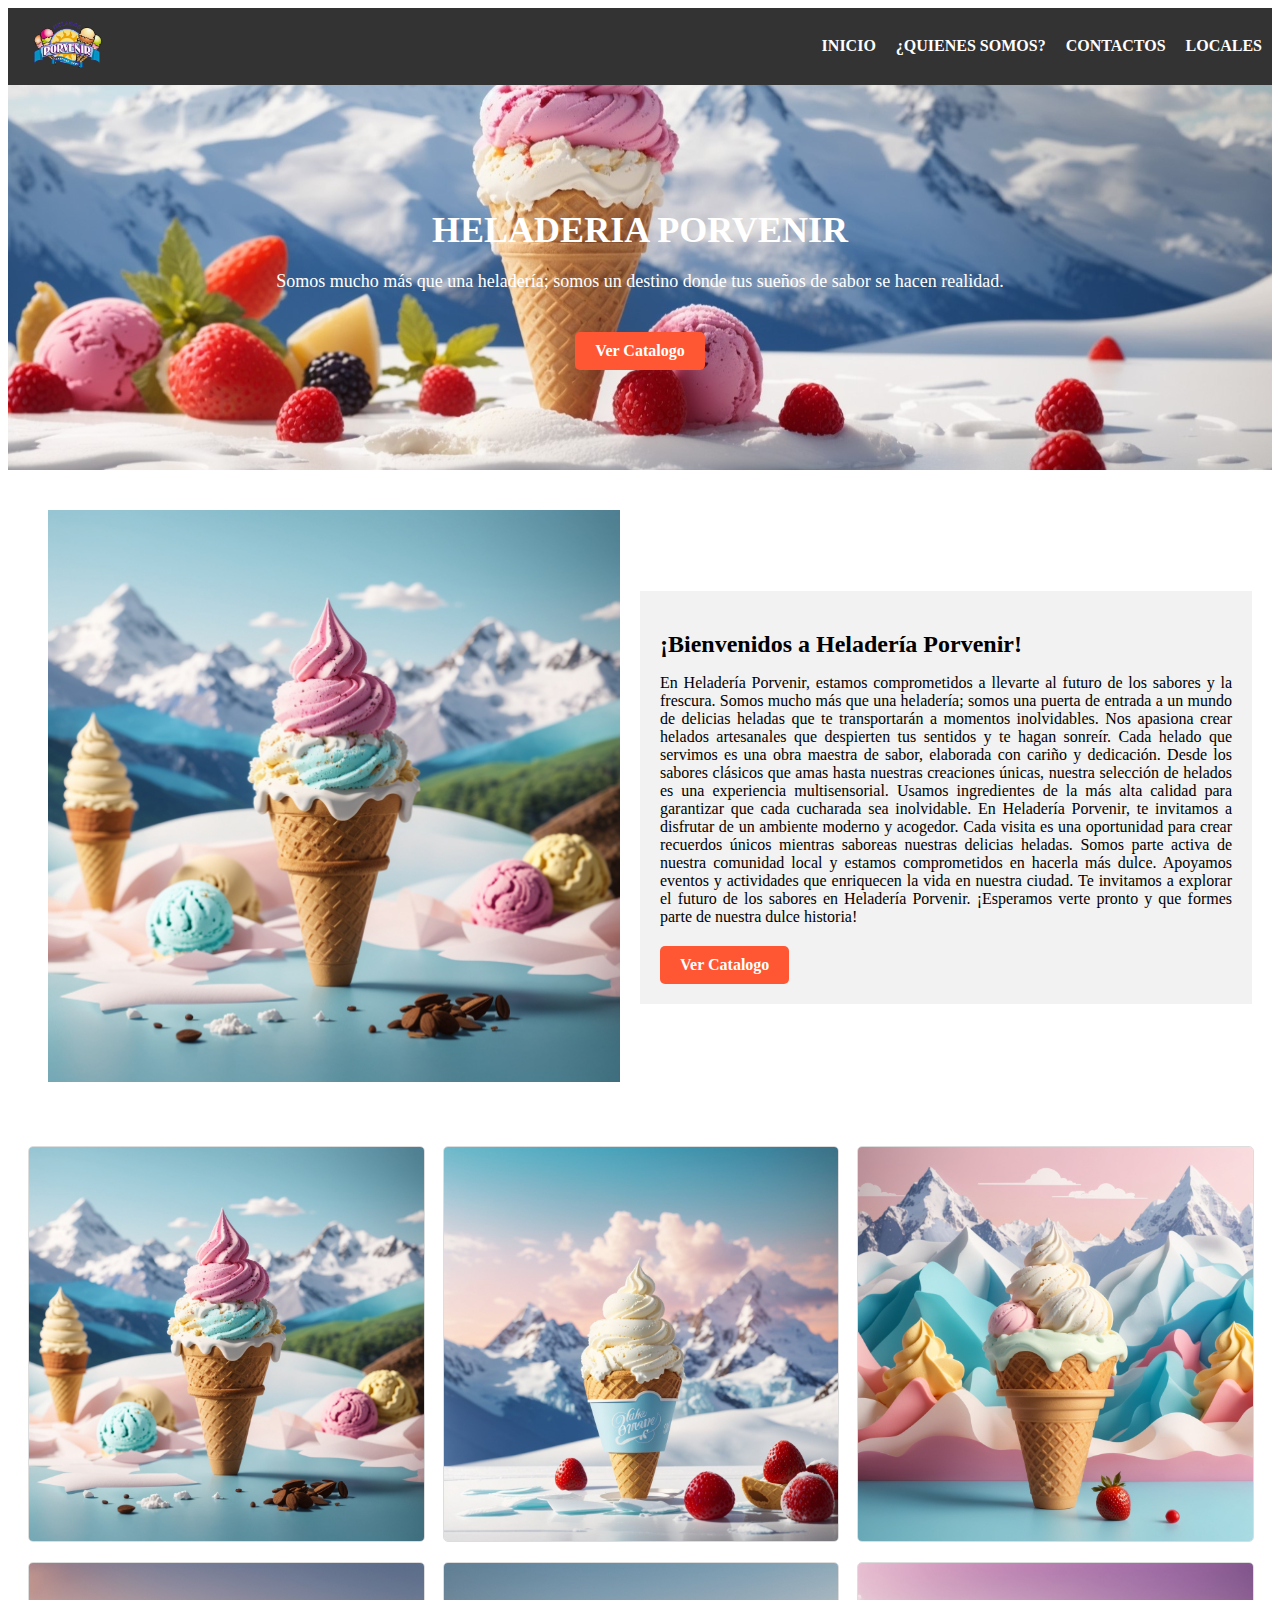
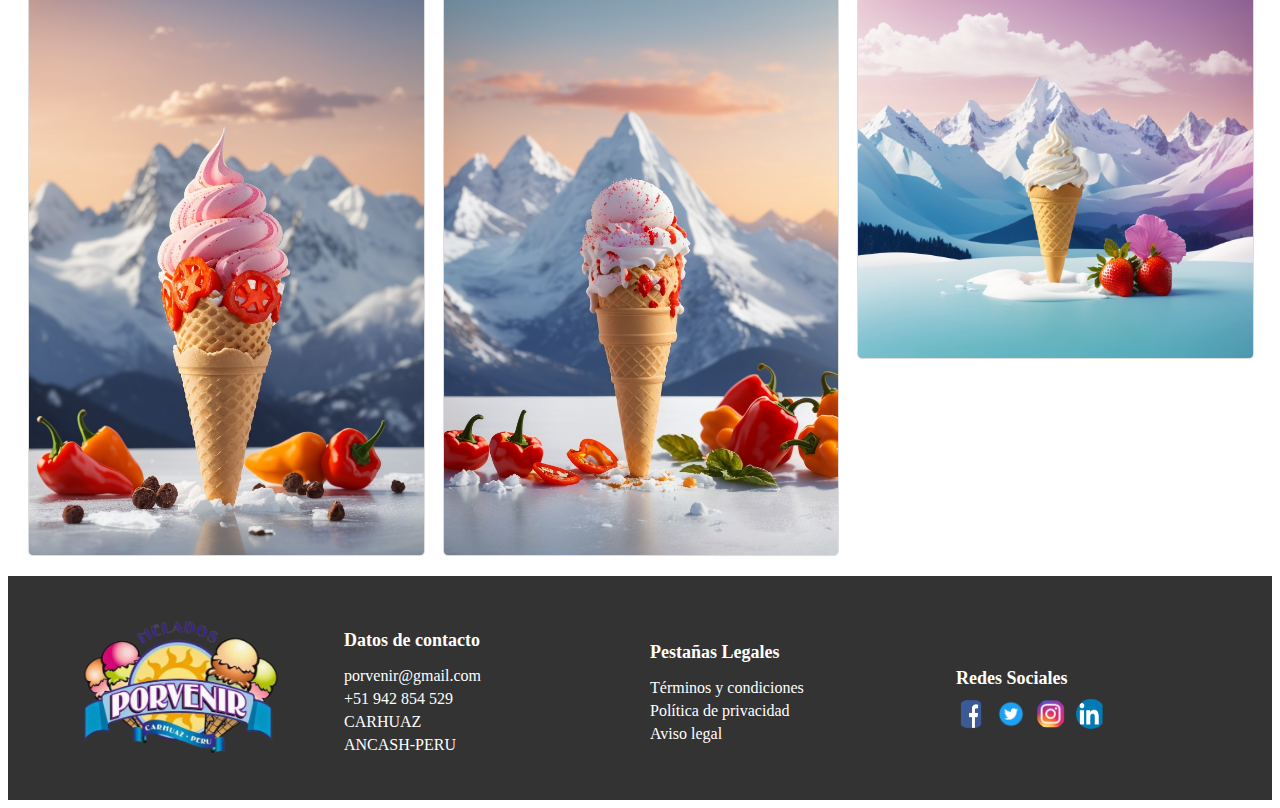
<file: index.html>
<!DOCTYPE html>
<html lang="en">
<head>
  <meta charset="UTF-8">
  <meta name="viewport" content="width=device-width, initial-scale=1.0">
  <link rel="stylesheet" type="text/css" href="style.css">
  <title>HELADERIA POR VENIR</title>
</head>
<body>
  <header>
    <div id="logo">
        <a href="index.html">
            <img src="img/logo.png" alt="Logo de la Empresa">
        </a>
    </div>
    <div id="menu">
        <nav>
            <ul>
                <li><a href="index.html">INICIO</a></li>
                <li><a href="nosotros.html">¿QUIENES SOMOS?</a></li>
                <li><a href="contactos.html">CONTACTOS</a></li>
                <li><a href="localizaciones.html">LOCALES</a></li>
            </ul>
        </nav>
    </div>
  </header>
  <section class="hero">
    <div class="hero-content">
        <h1>HELADERIA PORVENIR</h1>
        <p>Somos mucho más que una heladería; somos un destino donde tus sueños de sabor se hacen realidad.</p>
        <a href="catalogo.html" class="cta-button">Ver Catalogo</a>
    </div>
  </section>
  <section class="two-column-section">
    <div class="column1">
        <div class="image-container">
            <img src="img/helado.jpg" alt="Imagen de la primera columna">
        </div>
    </div>
    <div class="column2 text-frame">
        <h2>¡Bienvenidos a Heladería Porvenir!</h2>
        <p>En Heladería Porvenir, estamos comprometidos a llevarte al futuro de los sabores y la frescura. 
          Somos mucho más que una heladería; somos una puerta de entrada a un mundo de delicias heladas que te transportarán a momentos 
          inolvidables.
          Nos apasiona crear helados artesanales que despierten tus sentidos y te hagan sonreír. Cada helado que servimos es una obra maestra de sabor, elaborada con cariño y dedicación.
          Desde los sabores clásicos que amas hasta nuestras creaciones únicas, nuestra selección de helados es una experiencia multisensorial.
          Usamos ingredientes de la más alta calidad para garantizar que cada cucharada sea inolvidable.
          En Heladería Porvenir, te invitamos a disfrutar de un ambiente moderno y acogedor. 
          Cada visita es una oportunidad para crear recuerdos únicos mientras saboreas nuestras delicias heladas.
          Somos parte activa de nuestra comunidad local y estamos comprometidos en hacerla más dulce. Apoyamos eventos y actividades que enriquecen la vida en nuestra ciudad.
          Te invitamos a explorar el futuro de los sabores en Heladería Porvenir. ¡Esperamos verte pronto y que formes parte de nuestra dulce historia!
        </p>
        <a href="catalogo.html">Ver Catalogo</a>
    </div>
  </section>
  <section class="image-gallery">
    <img src="img/img1.jpg" alt="Imagen 1">
    <img src="img/img2.jpg" alt="Imagen 2">
    <img src="img/img3.jpg" alt="Imagen 3">
    <img src="img/img4.jpg" alt="Imagen 4">
    <img src="img/img5.jpg" alt="Imagen 5">
    <img src="img/img6.jpg" alt="Imagen 6">
  </section>
  <footer>
    <div class="footer-column">
        <img src="img/logo.png" alt="Logo de la Empresa">
    </div>
    <div class="footer-column">
        <h4>Datos de contacto</h4>
        <ul>
            <li>porvenir@gmail.com</li>
            <li>+51 942 854 529</li>
            <li>CARHUAZ</li>
            <li>ANCASH-PERU</li>
        </ul>
    </div>
    <div class="footer-column">
        <h4>Pestañas Legales</h4>
        <ul>
            <li>Términos y condiciones</li>
            <li>Política de privacidad</li>
            <li>Aviso legal</li>
        </ul>
    </div>
    <div class="footer-column">
        <h4>Redes Sociales</h4>
        <div class="social-buttons">
            <a href="#"><img src="img/facebook.png" alt="Facebook"></a>
            <a href="#"><img src="img/twitter.png" alt="Twitter"></a>
            <a href="#"><img src="img/instagram.png" alt="Instagram"></a>
            <a href="#"><img src="img/linked.png" alt="LinkedIn"></a>
        </div>
    </div>
  </footer>

</body>
</html>
</file>
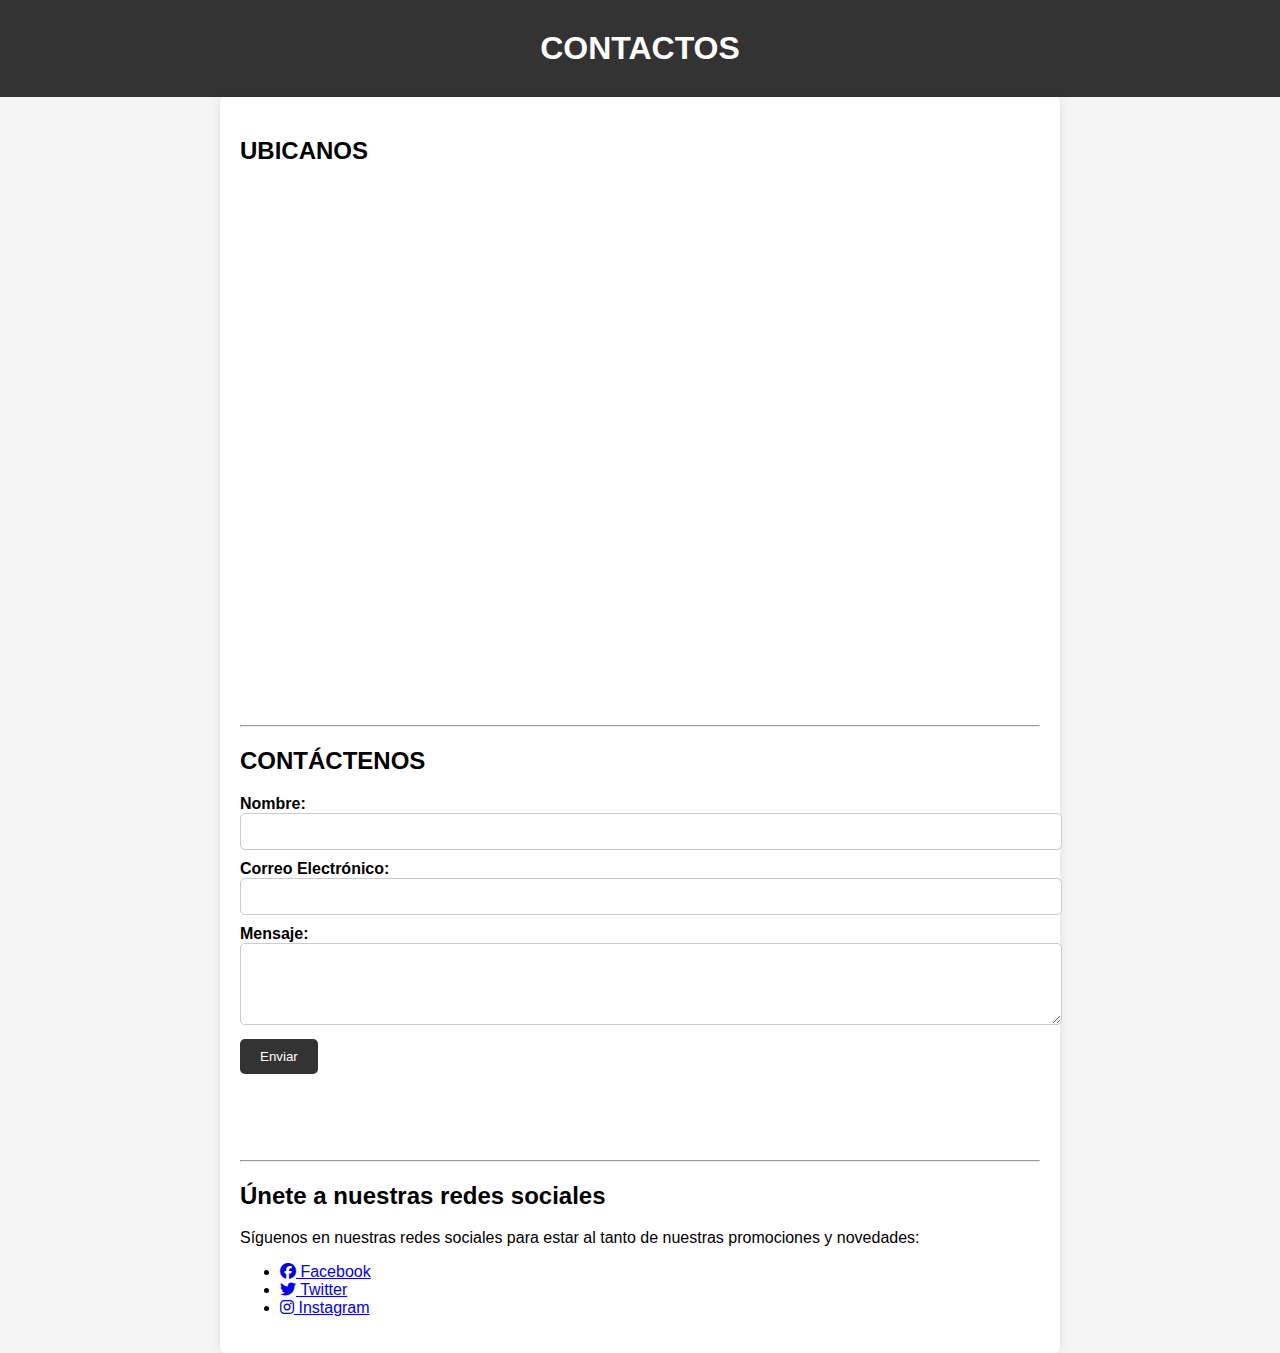
<file: contactos.html>
<!DOCTYPE html>
<html lang="es">
<head>
    <meta charset="UTF-8">
    <meta name="viewport" content="width=device-width, initial-scale=1.0">
    <title>Contactanos</title>
    <style>
        /* Estilos CSS básicos para dar formato a la página de contacto */
        body {
            font-family: Arial, sans-serif;
            margin: 0;
            padding: 0;
            background-color: #f5f5f5;
        }
        header {
            background-color: #333;
            color: white;
            text-align: center;
            padding: 10px;
        }
        h1 {
            margin: 0;
            padding: 20px 0;
        }
        .container {
            max-width: 800px;
            margin: 0 auto;
            padding: 20px;
            background-color: #fff;
            border-radius: 5px;
            box-shadow: 0 0 10px rgba(0, 0, 0, 0.1);
        }
        label {
            font-weight: bold;
        }
        input[type="text"],
        input[type="email"],
        textarea {
            width: 100%;
            padding: 10px;
            margin-bottom: 10px;
            border: 1px solid #ccc;
            border-radius: 5px;
        }
        button[type="submit"] {
            background-color: #333;
            color: white;
            padding: 10px 20px;
            border: none;
            border-radius: 5px;
            cursor: pointer;
        }
    </style>
    <link rel="stylesheet" href="https://cdnjs.cloudflare.com/ajax/libs/font-awesome/6.1.0/css/all.min.css">
</head>
<body>
    <header>
        <h1>CONTACTOS</h1>
    </header>
    <div class="container">
        <h2>UBICANOS</h2>
        <iframe src="https://www.google.com/maps/embed?pb=!1m18!1m12!1m3!1d984.3958854472054!2d-77.64560015576754!3d-9.281451645966529!2m3!1f0!2f0!3f0!3m2!1i1024!2i768!4f13.1!3m3!1m2!1s0x91a941791a334445%3A0xeaeb85c2506d787d!2sHELADER%C3%8DA%20PORVENIR!5e0!3m2!1ses!2spe!4v1694143094204!5m2!1ses!2spe" width="600" height="450" style="border:0;" allowfullscreen="" loading="lazy" referrerpolicy="no-referrer-when-downgrade"></iframe>
        <p><br><br><br></p>
        <hr>
        <h2>CONTÁCTENOS</h2>
        <form action="#" method="post">
            <label for="nombre">Nombre:</label>
            <input type="text" id="nombre" name="nombre" required>

            <label for="email">Correo Electrónico:</label>
            <input type="email" id="email" name="email" required>

            <label for="mensaje">Mensaje:</label>
            <textarea id="mensaje" name="mensaje" rows="4" required></textarea>

            <button type="submit">Enviar</button>
        </form>
        <p><br><br><br></p>
        <hr>
        <h2>Únete a nuestras redes sociales</h2>
        <p>Síguenos en nuestras redes sociales para estar al tanto de nuestras promociones y novedades:</p>
        <ul>
            <li><a href="https://www.facebook.com/HeladeriaPorvenir" target="_blank" ><i class="fab fa-facebook"></i> Facebook</a></li>
            <li><a href="https://twitter.com/TuHeladeria" target="_blank"><i class="fab fa-twitter"></i> Twitter</a></li>
            <li><a href="https://www.instagram.com/TuHeladeria" target="_blank"><i class="fab fa-instagram"></i> Instagram</a></li>
        </ul>
    </div>
</body>
</html>
</file>
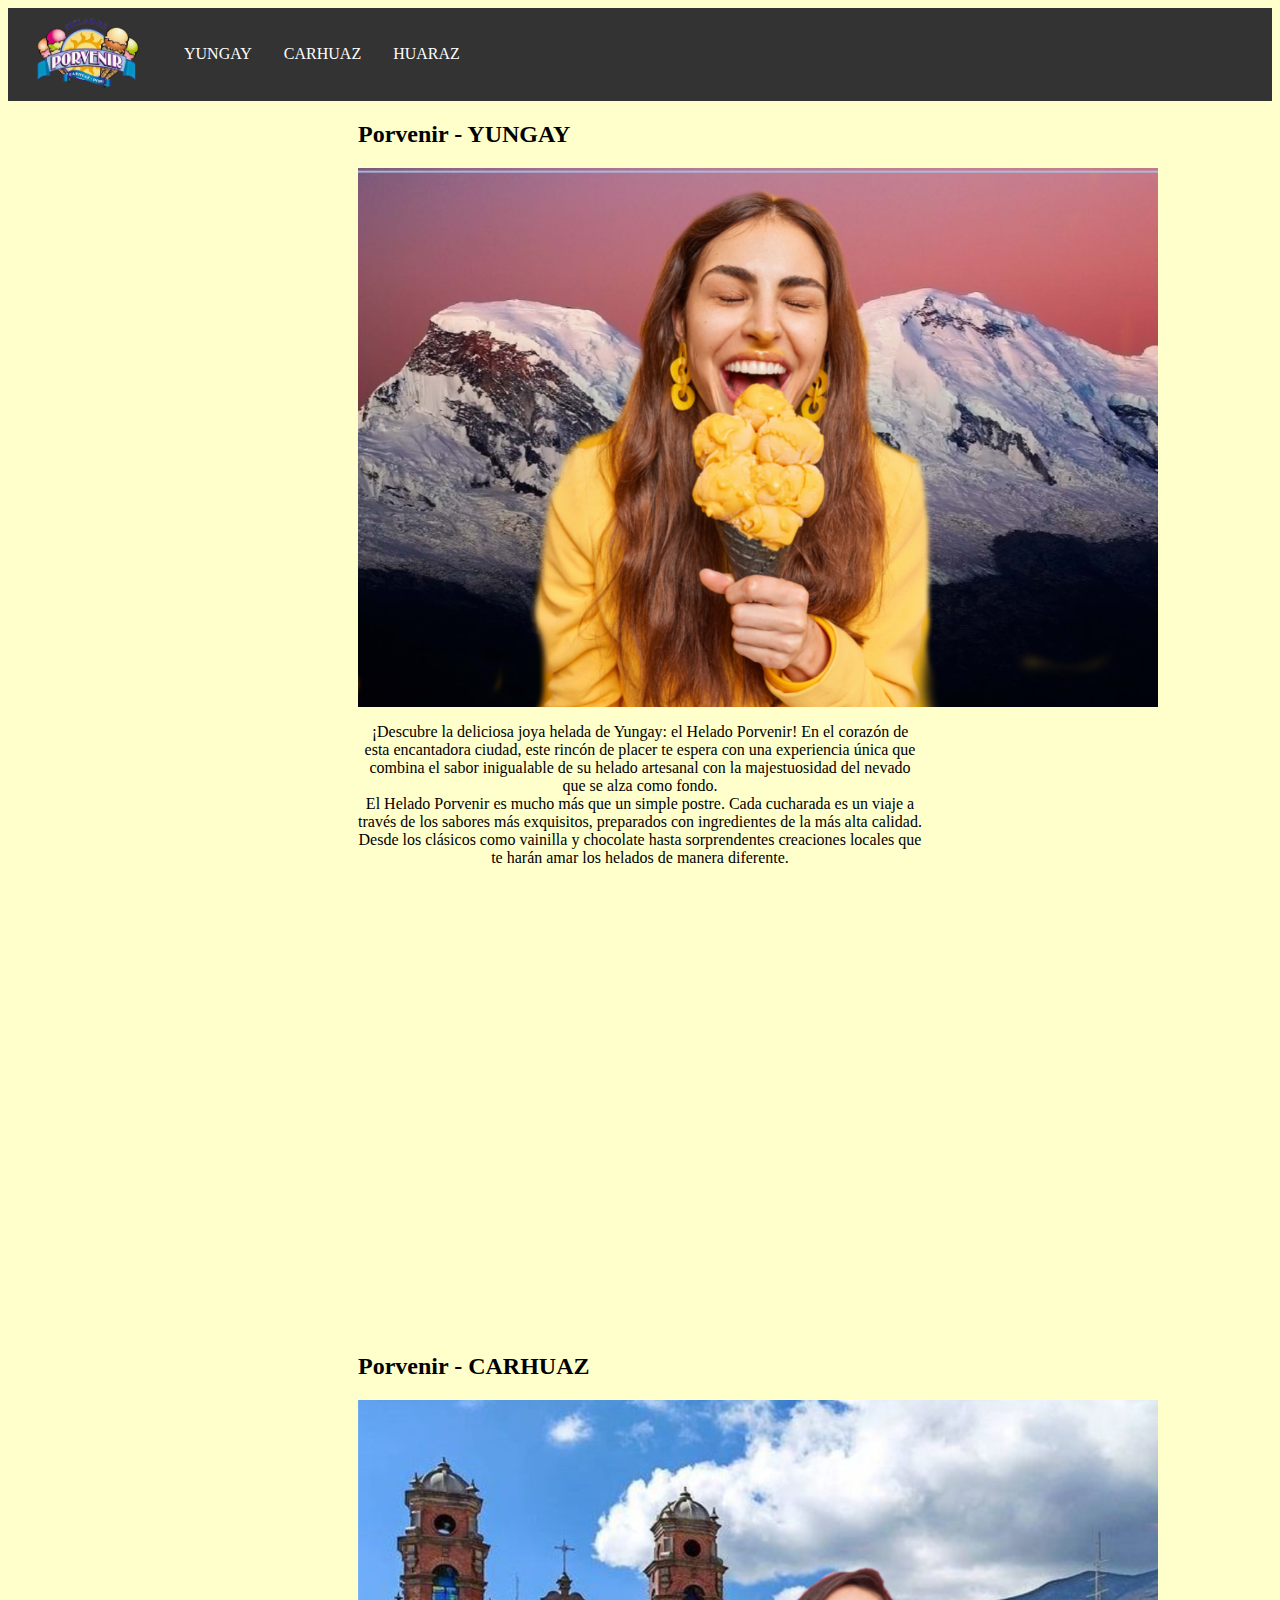
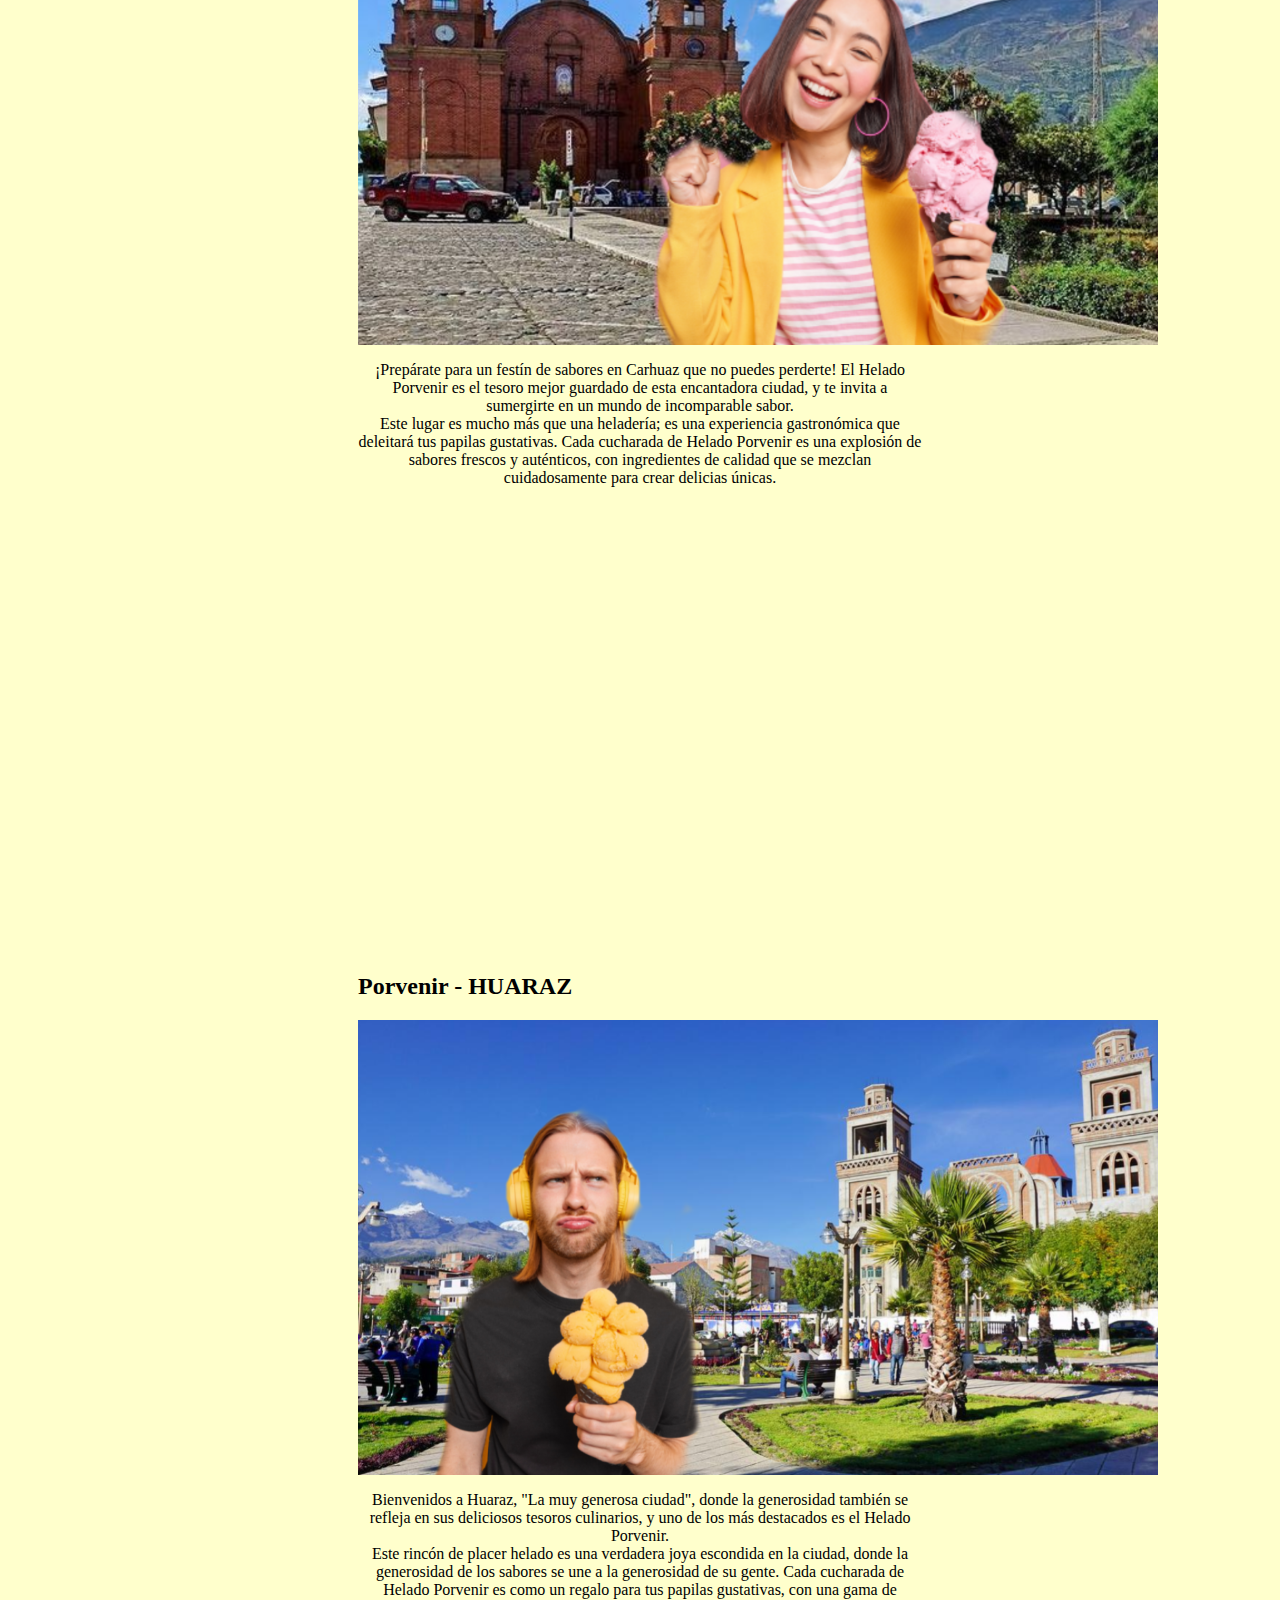
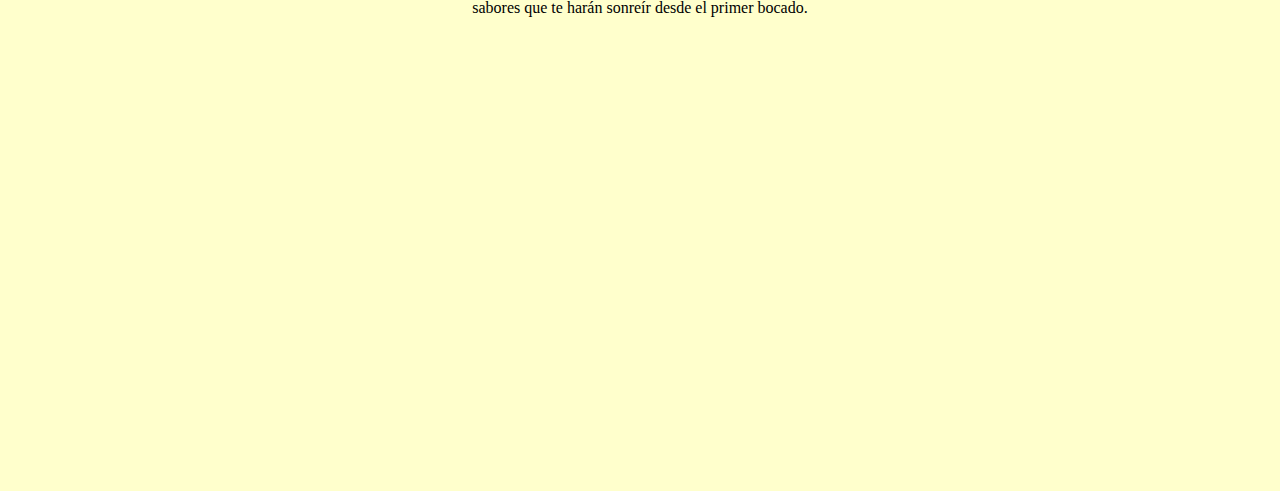
<file: localizaciones.html>
<!DOCTYPE html>
<html lang="es">
<head>
    <meta charset="UTF-8">
    <meta name="viewport" content="width=device-width, initial-scale=1.0">
    <title>Barra de Navegación Local con Imágenes</title>
    <style>
        /* Estilos para la barra de navegación local */
        .navbar {
            background-color: #333;
            overflow: hidden;
        }
         /* Estilos para el fondo de la página */
        body {
            background-color: #FFFFCC; /* Cambia este valor al color de fondo que desees */
        }

 

        .navbar a {
            float: left;
            display: inline-flex;
            color: white;
            text-align: center;
            padding: 14px 16px;
            text-decoration: none;


 

        }
             /* Estilos para la barra de navegación local */
        .navbar {
            background-color: #333;
            overflow: hidden;
            display:flex;
            align-items: center; /* Centra verticalmente los elementos */
        }

 

        /* Cambiar el color del enlace cuando el mouse pasa sobre él */
        .navbar a:hover {

            background-color: #ddd;
            color: black;
        }
         /* Estilo para el logotipo */
        .navbar-logo {
            float: right;
            padding: 5px; /* Añade espacio alrededor del logotipo si es necesario */
        }
        .centered-text {
            text-align: center;
        }
        .centered-image {
            display: block;
            margin-left: auto;
            margin-right: auto;
        }
        /* Estilos para los marcos alrededor del texto */
        .text-frame {
            padding: 0 px; /* Ajusta el espacio del marco según lo necesites */
            border: 1px solid #333;
            border-radius: 10px; /* Añade esquinas redondeadas al marco */
            background-color: white;
        }
        /* Elimina el margen superior de los párrafos de texto en el marco */
        .text-frame p {
            margin-top: 0;
        }
    </style>
</head>
<body >
    <div class="navbar">
    <div class="navbar-logo">
    <img src="img/por-logo.png" alt="Logo de la empresa" width="150">
    </div>
    <a href="#seccion1">YUNGAY</a>
    <a href="#seccion2">CARHUAZ</a>
    <a href="#seccion3">HUARAZ</a>
    </div>
    <div  style="margin: 0 350px 0 350px;">
        <div id="seccion1" >
        <h2>Porvenir - YUNGAY </h2>
        <img src="img/helado-yun.png" alt="Imagen de la Sección 1" width="800" class="centered-image">

        <p class="centered-text" >¡Descubre la deliciosa joya helada de Yungay: el Helado Porvenir! En el corazón de esta encantadora ciudad, este rincón de placer te espera con una experiencia única que combina el sabor inigualable de su helado artesanal con la majestuosidad del nevado que se alza como fondo.<br>
        El Helado Porvenir es mucho más que un simple postre. Cada cucharada es un viaje a través de los sabores más exquisitos, preparados con ingredientes de la más alta calidad. Desde los clásicos como vainilla y chocolate hasta sorprendentes creaciones locales que te harán amar los helados de manera diferente.
        </p>

        <div class="map-container">
        <!-- Inserta aquí el mapa de Google Maps para la Sección 3 -->
            <iframe src="https://www.google.com/maps/embed?pb=!4v1694150002504!6m8!1m7!1scHa39ZbfbAbSDZGVOZ5ITw!2m2!1d-9.140948776931982!2d-77.74495020663201!3f144.67584!4f0!5f0.7820865974627469" width="800" height="450" style="border:0;" allowfullscreen="" loading="lazy" referrerpolicy="no-referrer-when-downgrade" class="centered-image"> </iframe>
        </div>
    </div>

 <div id="seccion2" >
<h2>Porvenir - CARHUAZ</h2>
<img src="img/por-car.png" alt="Imagen de la Sección 2" width="800" class="centered-image">

<p class="centered-text" >¡Prepárate para un festín de sabores en Carhuaz que no puedes perderte! El Helado Porvenir es el tesoro mejor guardado de esta encantadora ciudad, y te invita a sumergirte en un mundo de incomparable sabor.<br>Este lugar es mucho más que una heladería; es una experiencia gastronómica que deleitará tus papilas gustativas. Cada cucharada de Helado Porvenir es una explosión de sabores frescos y auténticos, con ingredientes de calidad que se mezclan cuidadosamente para crear delicias únicas.</p>

<div class="map-container">
<!-- Inserta aquí el mapa de Google Maps para la Sección 3 -->
<iframe src="https://www.google.com/maps/embed?pb=!4v1694150478385!6m8!1m7!1sCAoSLEFGMVFpcE9VUFNfdFlpVXgtS3NTQTJsei1qa1FBWHoxZWJkUmR3VERreTVr!2m2!1d-9.2814215!2d-77.6460694!3f7.987162728583562!4f-3.586484043343191!5f0.7820865974627469" width="800" height="450" style="border:0;" allowfullscreen="" loading="lazy" referrerpolicy="no-referrer-when-downgrade" class="centered-image"></iframe>
</div>
</div>
<div id="seccion3" >
<h2>Porvenir - HUARAZ</h2>
<img src="img/por-hua.png" alt="Imagen de la Sección 3" width="800" class="centered-image">

<p class="centered-text" >Bienvenidos a Huaraz, "La muy generosa ciudad", donde la generosidad también se refleja en sus deliciosos tesoros culinarios, y uno de los más destacados es el Helado Porvenir.<br>
        Este rincón de placer helado es una verdadera joya escondida en la ciudad, donde la generosidad de los sabores se une a la generosidad de su gente. Cada cucharada de Helado Porvenir es como un regalo para tus papilas gustativas, con una gama de sabores que te harán sonreír desde el primer bocado.
</p>

<div class="map-container">
<!-- Inserta aquí el mapa de Google Maps para la Sección 3 -->
<iframe src="https://www.google.com/maps/embed?pb=!4v1694151747495!6m8!1m7!1su1pIVqbwyftAnTH-27gqgQ!2m2!1d-9.531281203215034!2d-77.52315997815208!3f289.68372040673813!4f-5.311175356866215!5f1.846951071922497" width="800" height="450" style="border:0;" allowfullscreen="" loading="lazy" referrerpolicy="no-referrer-when-downgrade" class="centered-image"></iframe>
</div>
</div>
</div>
</body>
</html>
</file>
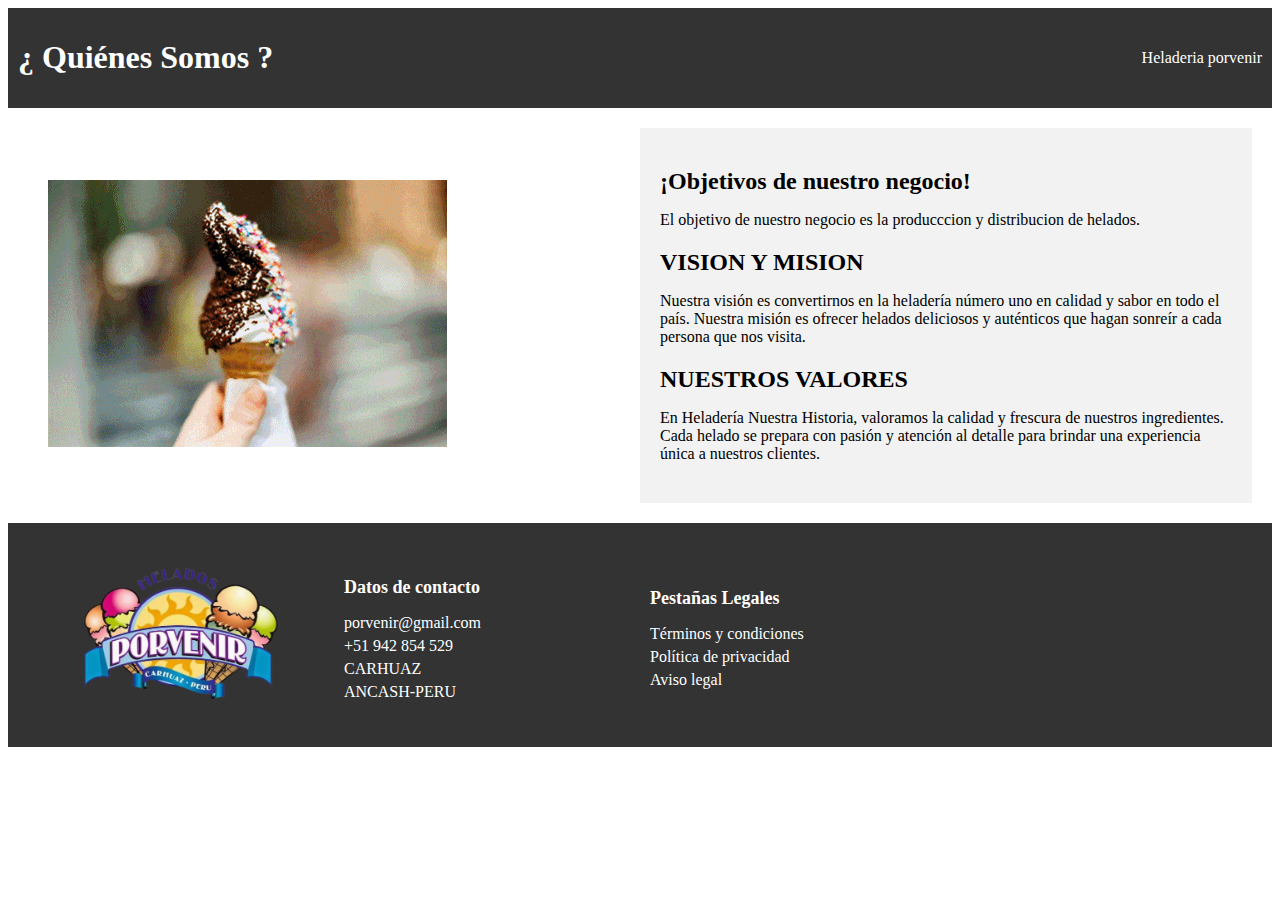
<file: nosotros.html>
<!DOCTYPE html>
<html lang="es">
<head>
    <meta charset="UTF-8">
    <meta name="viewport" content="width=device-width, initial-scale=1.0">
   <link rel="stylesheet" type="text/css" href="style.css"> 
    <title>Heladería Nuestra Historia</title>
</head>
<body>

    <header>
        <h1>¿ Quiénes Somos ?</h1>
        <p>Heladeria porvenir</p>
    </header>
    

 <section class="two-column-section">
    <div class="column1">
        <div class="image-container">
            <img src="img/helados.gif" alt="Imagen de la primera columna">
        </div>
    </div>
    <div class="column2">
        <h2 face="Cambria">¡Objetivos de nuestro negocio!</h2>
        <p>El objetivo de nuestro negocio es la producccion  y distribucion de helados.</p>
        <h2>VISION Y MISION</h2>
        <p>Nuestra visión es convertirnos en la heladería número uno en calidad y sabor en todo el país. Nuestra misión es ofrecer helados deliciosos y auténticos que hagan sonreír a cada persona que nos visita.</p>

        <h2>NUESTROS VALORES</h2>
        <p>En Heladería Nuestra Historia, valoramos la calidad y frescura de nuestros ingredientes. Cada helado se prepara con pasión y atención al detalle para brindar una experiencia única a nuestros clientes.</p>
    </div></section>
    <footer>
        <div class="footer-column">
            <img src="img/logo.png" alt="Logo de la Empresa">
        </div>
        <div class="footer-column">
            <h4>Datos de contacto</h4>
            <ul>
                <li>porvenir@gmail.com</li>
                <li>+51 942 854 529</li>
                <li>CARHUAZ</li>
                <li>ANCASH-PERU</li>
            </ul>
        </div>
        <div class="footer-column">
            <h4>Pestañas Legales</h4>
            <ul>
                <li>Términos y condiciones</li>
                <li>Política de privacidad</li>
                <li>Aviso legal</li>
            </ul>
        </div>
        <div class="footer-column">
            <h4>
               </h4></div></footer></body></html>
</file>
<file: style.css>
/* Estilos para la sección Header */
header {
    background-color: #333; /* Cambia el color de fondo a tu elección */
    color: #fff; /* Cambia el color del texto a tu elección */
    padding: 10px; /* Espaciado interno */
    display: flex; /* Para alinear elementos horizontalmente */
    justify-content: space-between; /* Para distribuir los elementos a lo largo del header */
    align-items: center; /* Para centrar verticalmente los elementos */
}

/* Estilos para el logo */
#logo img {
    width: 100px; /* Cambia el tamaño del logo a tu elección */
    height: auto; /* Ajusta la altura automáticamente para mantener la proporción */
}

/* Estilos para el menú de navegación */
#menu nav ul {
    list-style-type: none; /* Elimina los puntos de lista */
    padding: 0; /* Elimina el relleno predeterminado de la lista */
    display: flex; /* Para alinear los elementos de la lista horizontalmente */
}

#menu nav ul li {
    margin-right: 20px; /* Espaciado entre elementos del menú */
}

#menu nav ul li:last-child {
    margin-right: 0; /* Elimina el margen derecho del último elemento del menú */
}

#menu nav ul li a {
    text-decoration: none; /* Elimina subrayado en enlaces */
    color: #fff; /* Cambia el color del texto del menú a tu elección */
    font-weight: bold; /* Opcional: Puedes ajustar el peso de la fuente */
    transition: color 0.3s; /* Agrega una transición de color suave al pasar el mouse */
}

#menu nav ul li a:hover {
    color: #ff5733; /* Cambia el color al pasar el mouse */
}
/* Estilos para la sección Hero */
.hero {
    background-image: url('img/fondo.jpg'); /* Cambia la URL por la imagen de fondo deseada */
    background-size: cover; /* Ajusta la imagen de fondo para cubrir toda la sección */
    color: #fff; /* Cambia el color del texto a tu elección */
    text-align: center; /* Centra el contenido horizontalmente */
    padding: 100px 0; /* Espaciado interno arriba y abajo */
}

/* Estilos para el título h1 dentro de la sección Hero */
.hero h1 {
    font-size: 36px; /* Tamaño de fuente del título */
    margin-bottom: 20px; /* Espacio entre el título y el párrafo */
}

/* Estilos para el párrafo dentro de la sección Hero */
.hero p {
    font-size: 18px; /* Tamaño de fuente del párrafo */
    margin-bottom: 40px; /* Espacio inferior del párrafo */
}

/* Estilos para la llamada a la acción dentro de la sección Hero */
.cta-button {
    display: inline-block;
    background-color: #ff5733; /* Cambia el color de fondo del botón */
    color: #fff; /* Cambia el color del texto del botón */
    padding: 10px 20px; /* Espaciado interno del botón */
    text-decoration: none; /* Elimina la decoración del texto */
    font-weight: bold; /* Ajusta el peso de la fuente */
    border-radius: 5px; /* Añade esquinas redondeadas al botón */
    transition: background-color 0.3s; /* Agrega una transición de color suave al pasar el mouse */
}

.cta-button:hover {
    background-color: #ff8c66; /* Cambia el color de fondo al pasar el mouse sobre el botón */
}
/* Estilos para la sección de dos columnas */
.two-column-section {
    display: flex;
    justify-content: space-between;
    align-items: center;
    padding: 20px;
}

/* Estilos para la primera columna */
.column1 {
    flex: 1;
    padding: 20px;
}

/* Estilos para la imagen en la primera columna */
.column1 img {
    max-width: 100%;
    height: auto;
}

/* Estilos para la segunda columna */
.column2 {
    flex: 1;
    padding: 20px;
    background-color: #f2f2f2; /* Cambia el color de fondo a tu elección */
}

/* Estilos para el título h2 en la segunda columna */
.column2 h2 {
    font-size: 24px;
    margin-bottom: 10px;
}

/* Estilos para la descripción en la segunda columna */
.column2 p {
    font-size: 16px;
    margin-bottom: 20px;
}

/* Estilos para el enlace en la segunda columna */
.column2 a {
    display: inline-block;
    background-color: #ff5733; /* Cambia el color de fondo del botón */
    color: #fff; /* Cambia el color del texto del botón */
    padding: 10px 20px; /* Espaciado interno del botón */
    text-decoration: none; /* Elimina la decoración del texto */
    font-weight: bold; /* Ajusta el peso de la fuente */
    border-radius: 5px; /* Añade esquinas redondeadas al botón */
    transition: background-color 0.3s; /* Agrega una transición de color suave al pasar el mouse */
}

.column2 a:hover {
    background-color: #ff8c66; /* Cambia el color de fondo al pasar el mouse sobre el botón */
}
/* Estilos para la sección de la galería de imágenes */
.image-gallery {
    display: grid;
    grid-template-columns: repeat(3, 1fr); /* Tres columnas */
    gap: 20px; /* Espacio entre las imágenes */
    padding: 20px; /* Espaciado interno */
}

/* Estilos para las imágenes individuales */
.image-gallery img {
    max-width: 100%;
    height: auto;
    border: 1px solid #ddd; /* Borde de las imágenes */
    border-radius: 5px; /* Esquinas redondeadas */
    transition: transform 0.3s ease; /* Agrega una transición de transformación suave al pasar el mouse */
}

/* Estilos para el efecto de cambio de tamaño al pasar el mouse sobre las imágenes */
.image-gallery img:hover {
    transform: scale(1.1); /* Aumenta ligeramente el tamaño de la imagen al pasar el mouse */
}
/* Estilos para la sección Footer */
footer {
    background-color: #333; /* Cambia el color de fondo a tu elección */
    color: #fff; /* Cambia el color del texto a tu elección */
    padding: 20px; /* Espaciado interno del pie de página */
    display: flex; /* Para alinear elementos horizontalmente */
    flex-wrap: wrap; /* Permite que las columnas se ajusten en pantallas pequeñas */
    justify-content: space-between; /* Distribuye las columnas horizontalmente */
    align-items: center; /* Centra verticalmente los elementos */
}

/* Estilos para las columnas del Footer */
.footer-column {
    flex: 1; /* Distribuye el espacio de manera equitativa entre las columnas */
    padding: 10px; /* Espaciado interno de las columnas */
}

/* Estilos para el logo en la primera columna */
.footer-column img {
    max-width: 100%;
    height: auto;
}

/* Estilos para los encabezados de las listas en las columnas 2 y 3 */
.footer-column h4 {
    font-size: 18px;
    margin-bottom: 10px;
}

/* Estilos para las listas en las columnas 2 y 3 */
.footer-column ul {
    list-style-type: none; /* Elimina los puntos de lista */
    padding: 0; /* Elimina el relleno predeterminado de la lista */
}

.footer-column ul li {
    margin-bottom: 5px; /* Espacio entre elementos de la lista */
}

/* Estilos para los botones de redes sociales en la cuarta columna */
.social-buttons {
    display: flex;
}

.social-buttons a {
    display: inline-block;
    margin-right: 10px; /* Espacio entre botones de redes sociales */
}

/* Estilos para los iconos de redes sociales (asumiendo que son imágenes) */
.social-buttons img {
    width: 30px; /* Cambia el tamaño de los iconos de redes sociales */
    height: 30px;
    border-radius: 50%; /* Añade esquinas redondeadas */
    transition: transform 0.3s ease; /* Agrega una transición suave al pasar el mouse sobre los iconos */
}

.social-buttons img:hover {
    transform: scale(1.2); /* Aumenta el tamaño de los iconos al pasar el mouse */
}

/* Estilos para la sección de exhibición de productos */
.product-display {
    display: flex;
    justify-content: space-between;
    align-items: center;
    overflow-x: auto; /* Habilita el desplazamiento horizontal si hay más de 5 productos */
    padding: 20px;
    background-color: #333;
}

.product-display .product {
    flex: 0 0 calc(20% - 20px); /* 5 productos en una fila con espacio entre ellos */
    margin-right: 20px;
}

/* Estilos para la imagen central */
.product-display .central-product {
    flex: 0 0 calc(30% - 20px); /* Imagen central más grande */
}

.product-display .product:last-child {
    margin-right: 0; /* Elimina el margen derecho del último producto */
}

.product-display .product img {
    max-width: 100%;
    height: auto;
    border: 1px solid #ddd;
    border-radius: 5px;
}

/* Estilos para la sección de productos en columnas */
.product-grid {
    display: grid;
    grid-template-columns: repeat(3, 1fr); /* 3 columnas */
    gap: 20px; /* Espacio entre productos */
    padding: 20px;
    background-color: #f2f2f2; /* Color de fondo */
}

.product-grid .product {
    background-color: #fff; /* Color de fondo del producto */
    border: 1px solid #ddd; /* Borde del producto */
    border-radius: 5px;
    padding: 20px;
    text-align: center;
}

.product-grid .product img {
    max-width: 100%;
    height: auto;
    border: 1px solid #ddd;
    border-radius: 5px;
}

.product-grid .product h3 {
    font-size: 20px;
    margin-top: 10px;
}

.product-grid .product p {
    font-size: 16px;
    margin: 10px 0;
}

.product-grid .product .price {
    font-size: 18px;
    font-weight: bold;
    color: #ff5733; /* Color de precio personalizado */
}

.product-grid .product .cta-button {
    display: inline-block;
    background-color: #ff5733;
}
.text-frame p{

    text-align: justify;

}
</file>
